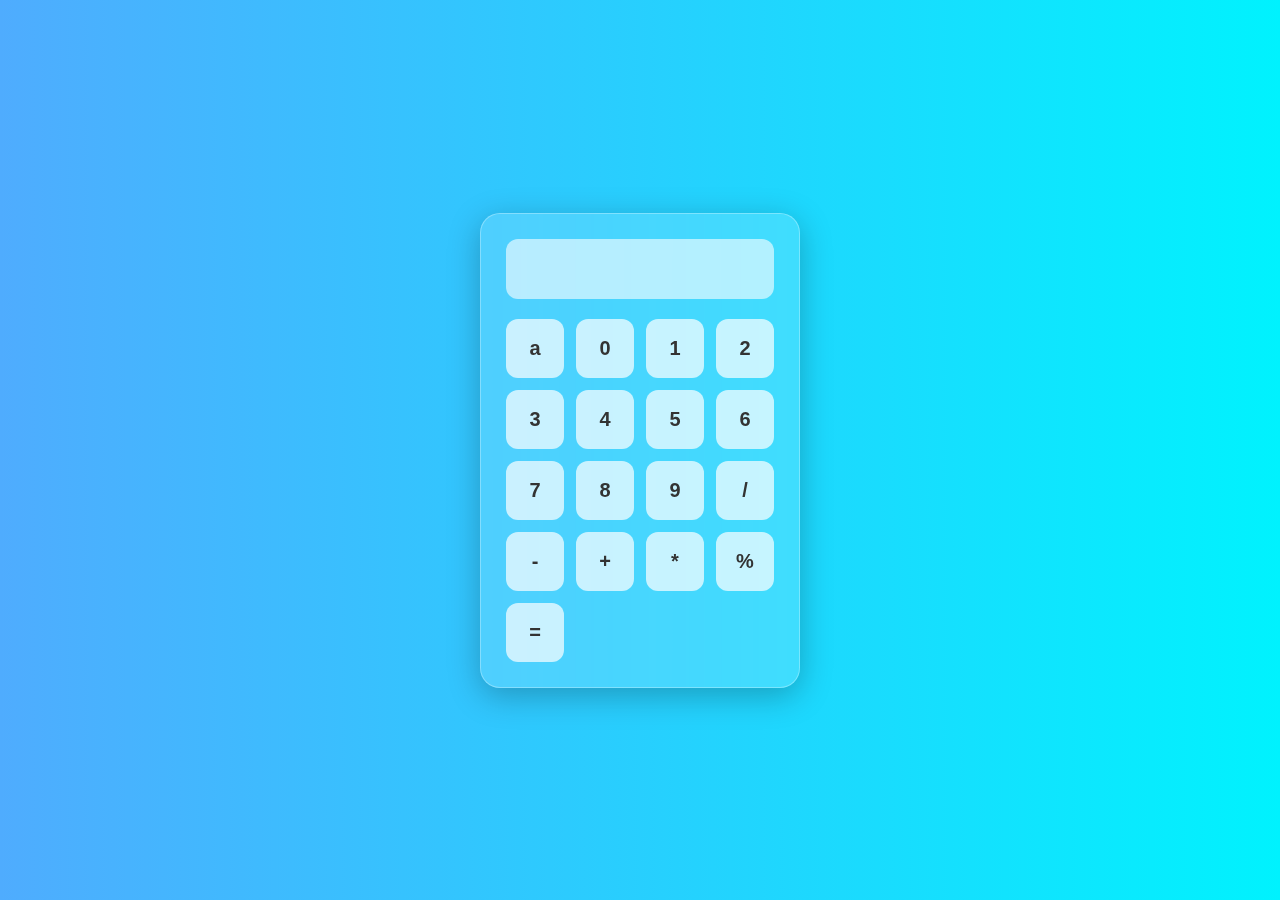
<file: Calculator/index.html>
<!DOCTYPE html>
<html lang="en">
<head>
    <meta charset="UTF-8">
    <meta name="viewport" content="width=device-width, initial-scale=1.0">
    <title>Calculator</title>
    <link rel="stylesheet" href="style.css">

</head>
<body>
    <div class="calc">
        <input type="text" id="display" readonly>
        <div class="buttons">
            <button onclick="removea()">a</button>
            <button onclick="toprint('0')">0 </button>
            <button onclick="toprint('1')">1 </button>
            <button onclick="toprint('2')">2 </button>
            <button onclick="toprint('3')">3 </button>
            <button onclick="toprint('4')">4 </button>
            <button onclick="toprint('5')">5 </button>
            <button onclick="toprint('6')">6 </button>
            <button onclick="toprint('7')">7 </button>
            <button onclick="toprint('8')">8 </button>
            <button onclick="toprint('9')">9 </button>
            <button onclick="toprint('/')">/ </button>
            <button onclick="toprint('-')">- </button>
            <button onclick="toprint('+')">+ </button>
            <button onclick="toprint('*')">* </button>
            <button onclick="toprint('%')">% </button>
            <button onclick="resu()">= </button>
            
    </div>
        <!-- <script src="script.js"></script> -->
         <script src="script.js"></script>
   
    </div>

</body>
</html>
</file>
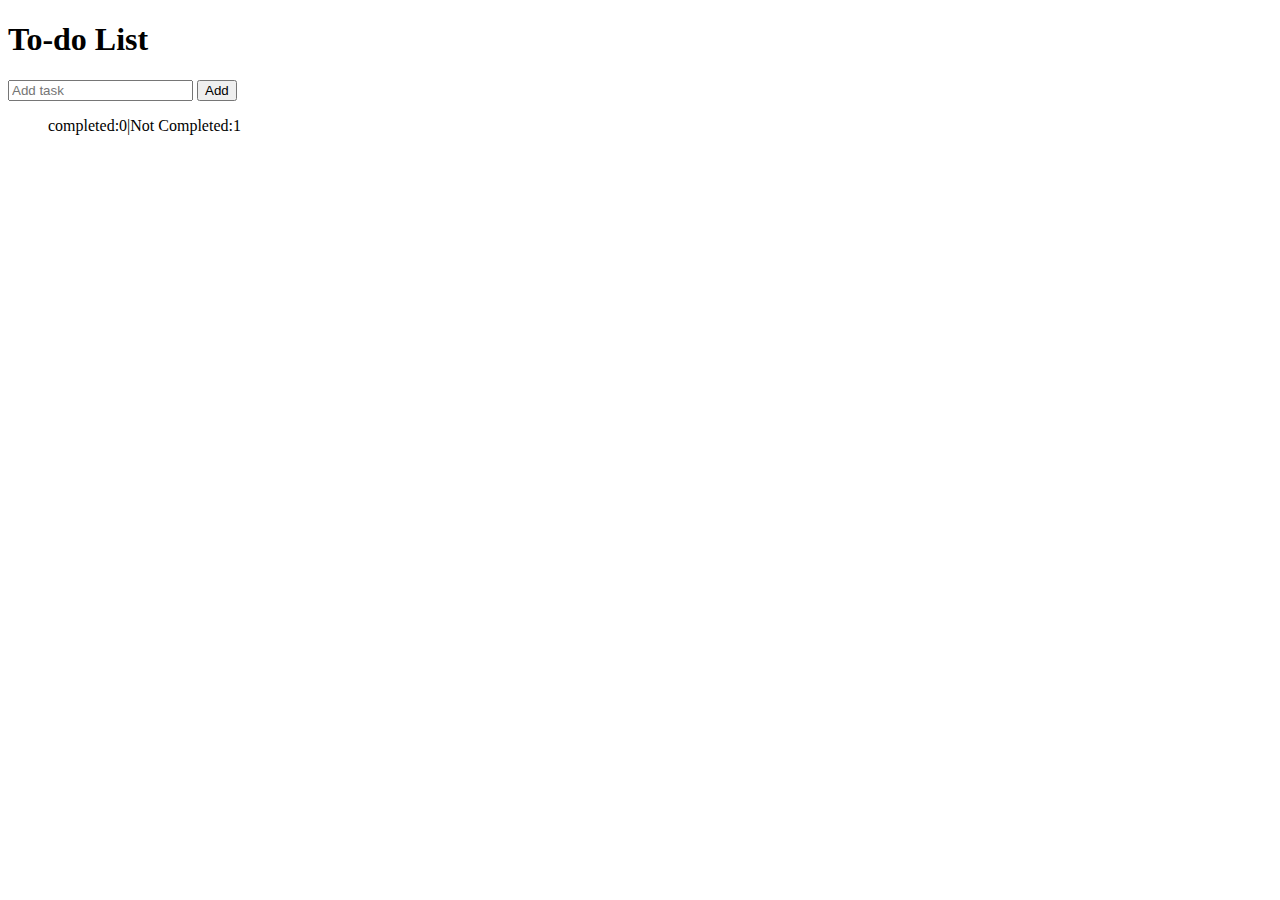
<file: Proj_M/index.html>
<!DOCTYPE html>
<html lang="en">
<head>
    <meta charset="UTF-8">
    <meta name="viewport" content="width=device-width, initial-scale=1.0">
    <title>To-do List</title>
    <script src="index.js"></script>
</head>
<body>
    <h1>To-do List</h1>
    <input type="text" id="input-box" placeholder="Add task">
    <button onclick="">Add</button>
    
    <ul id="list-container">
        <p>completed:<span id="completed-counter">0</span>|Not Completed:<span id="uncompleted-counter">1</span></p>
    </ul>

    
</body>
</html>
</file>
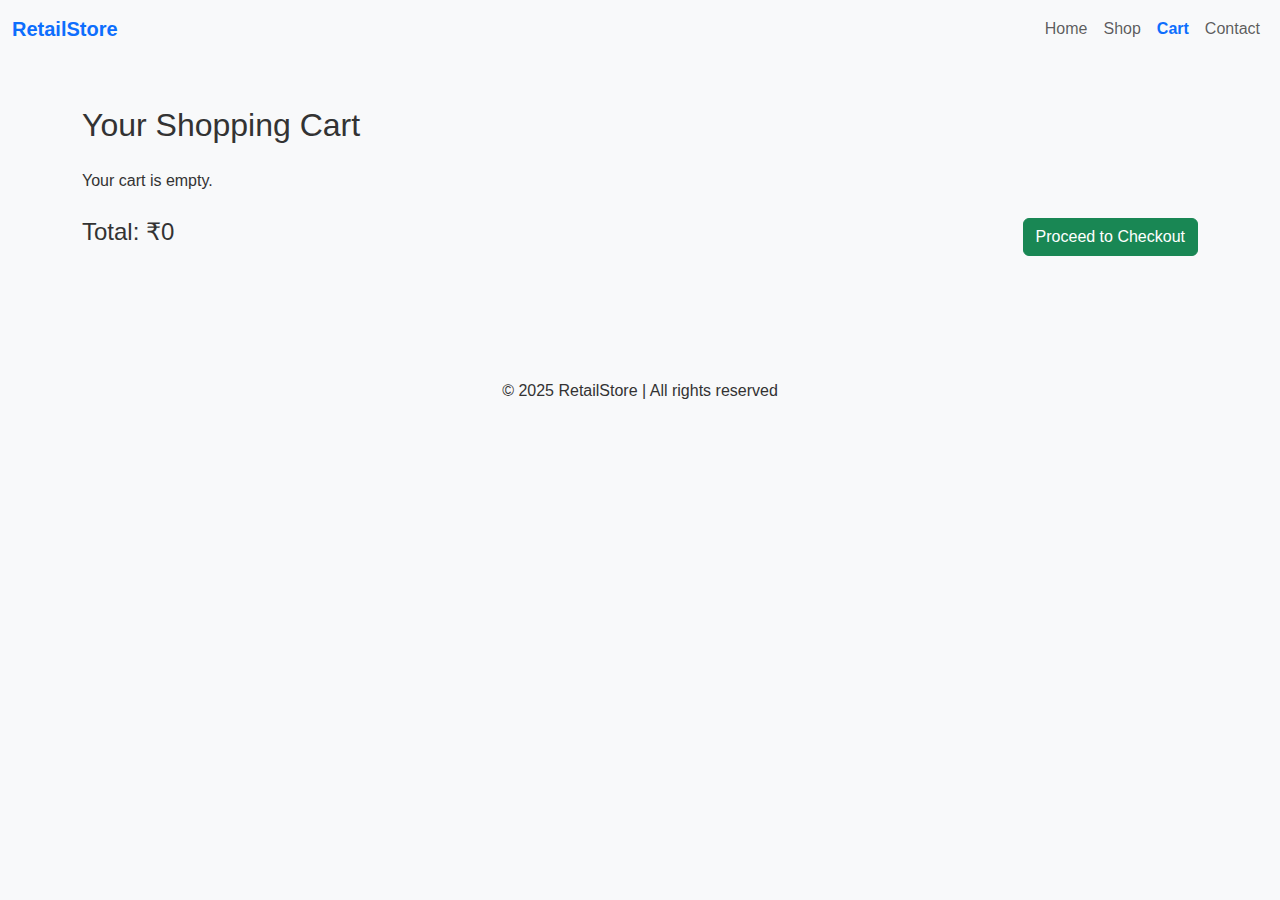
<file: E-com-Red/cart.html>
<!DOCTYPE html>
<html lang="en">
<head>
  <meta charset="UTF-8" />
  <meta name="viewport" content="width=device-width, initial-scale=1" />
  <title>Shopping Cart - RetailStore</title>
  <link href="https://cdn.jsdelivr.net/npm/bootstrap@5.3.3/dist/css/bootstrap.min.css" rel="stylesheet" />
  <link href="css/style.css" rel="stylesheet" />
</head>
<body>

  <!-- Navbar -->
  <nav class="navbar navbar-expand-lg navbar-light bg-light">
    <div class="container-fluid">
      <a class="navbar-brand" href="index.html">RetailStore</a>
      <button class="navbar-toggler" type="button" data-bs-toggle="collapse" data-bs-target="#navbarNav">
        <span class="navbar-toggler-icon"></span>
      </button>
      <div class="collapse navbar-collapse" id="navbarNav">
        <ul class="navbar-nav ms-auto">
          <li class="nav-item"><a class="nav-link" href="index.html">Home</a></li>
          <li class="nav-item"><a class="nav-link" href="products.html">Shop</a></li>
          <li class="nav-item"><a class="nav-link active" href="cart.html">Cart</a></li>
          <li class="nav-item"><a class="nav-link" href="contact.html">Contact</a></li>
        </ul>
      </div>
    </div>
  </nav>

  <!-- Cart Section -->
  <section class="container py-5">
    <h2 class="mb-4">Your Shopping Cart</h2>
    <div id="cartItems"></div>
    <div class="d-flex justify-content-between mt-4">
      <h4>Total: ₹<span id="totalPrice">0</span></h4>
      <a href="checkout.html" class="btn btn-success">Proceed to Checkout</a>
    </div>
  </section>

  <!-- Footer -->
  <footer class="bg-light text-center py-4">
    <div class="container">
      <p>&copy; 2025 RetailStore | All rights reserved</p>
    </div>
  </footer>

  <!-- Scripts -->
  <script src="https://cdn.jsdelivr.net/npm/bootstrap@5.3.3/dist/js/bootstrap.bundle.min.js"></script>
  <script>
    function renderCart() {
      const cart = JSON.parse(localStorage.getItem("cart")) || [];
      const cartItemsDiv = document.getElementById("cartItems");
      const totalPriceSpan = document.getElementById("totalPrice");
      cartItemsDiv.innerHTML = "";
      let total = 0;

      if (cart.length === 0) {
        cartItemsDiv.innerHTML = "<p>Your cart is empty.</p>";
        totalPriceSpan.textContent = "0";
        return;
      }

      cart.forEach((item, index) => {
        const itemTotal = item.price * item.quantity;
        total += itemTotal;

        cartItemsDiv.innerHTML += `
          <div class="card mb-3">
            <div class="row g-0 align-items-center">
              <div class="col-md-2">
                <img src="${item.image}" class="img-fluid rounded-start" alt="${item.name}">
              </div>
              <div class="col-md-4">
                <div class="card-body">
                  <h5 class="card-title">${item.name}</h5>
                  <p class="card-text">Price: ₹${item.price}</p>
                </div>
              </div>
              <div class="col-md-3 d-flex align-items-center">
                <input type="number" class="form-control quantity-input" min="1" value="${item.quantity}" data-index="${index}" />
              </div>
              <div class="col-md-3 text-end pe-4">
                <p class="mb-2">Subtotal: ₹${itemTotal}</p>
                <button class="btn btn-danger btn-sm" onclick="removeItem(${index})">Remove</button>
              </div>
            </div>
          </div>
        `;
      });

      totalPriceSpan.textContent = total;
      attachQuantityHandlers();
    }

    function attachQuantityHandlers() {
      document.querySelectorAll('.quantity-input').forEach(input => {
        input.addEventListener('change', (e) => {
          const index = e.target.dataset.index;
          const value = parseInt(e.target.value);
          if (value < 1) return;
          let cart = JSON.parse(localStorage.getItem("cart")) || [];
          cart[index].quantity = value;
          localStorage.setItem("cart", JSON.stringify(cart));
          renderCart();
        });
      });
    }

    function removeItem(index) {
      let cart = JSON.parse(localStorage.getItem("cart")) || [];
      cart.splice(index, 1);
      localStorage.setItem("cart", JSON.stringify(cart));
      renderCart();
    }

    // Initial render
    renderCart();
  </script>
</body>
</html>
</file>
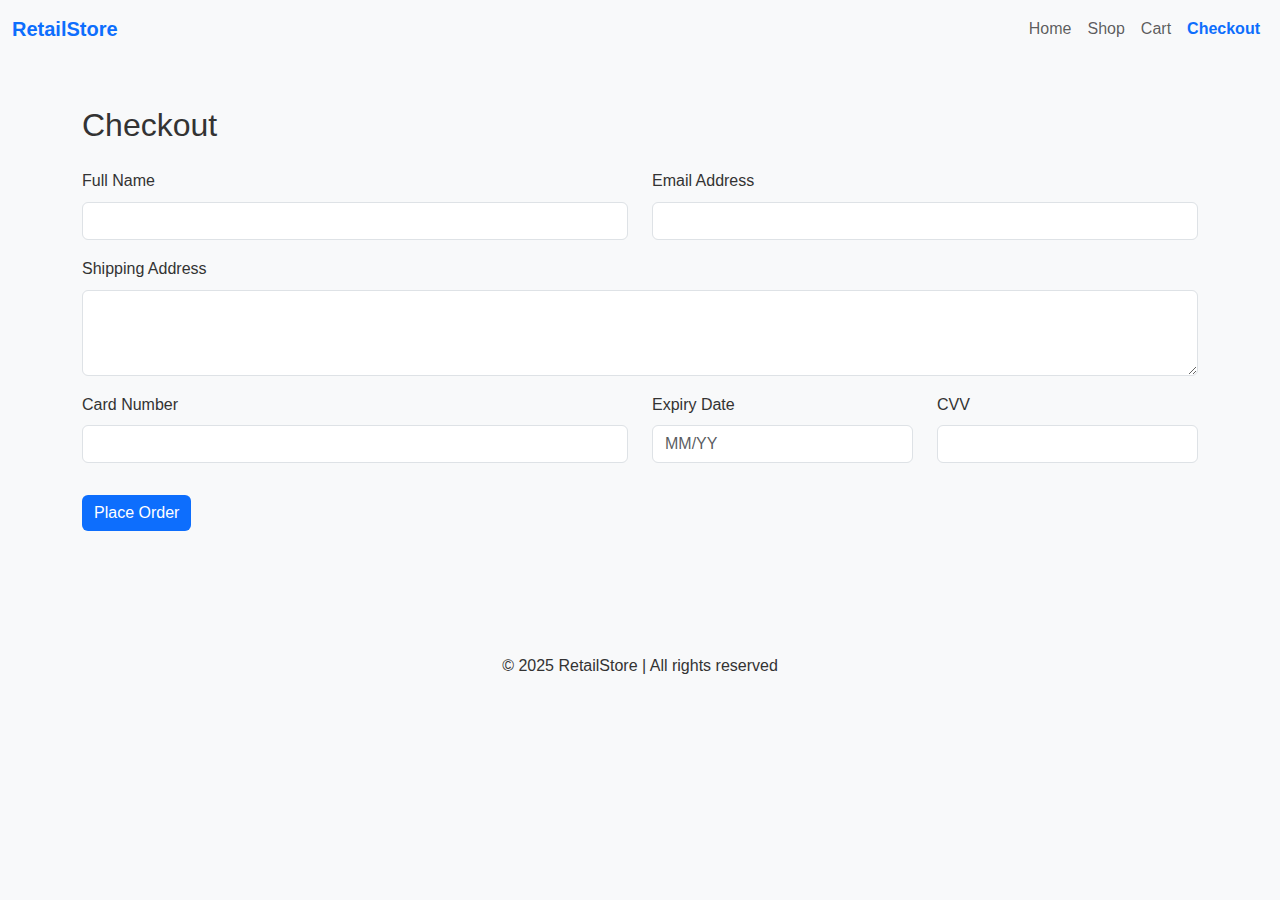
<file: E-com-Red/checkout.html>
<!DOCTYPE html>
<html lang="en">
<head>
  <meta charset="UTF-8" />
  <meta name="viewport" content="width=device-width, initial-scale=1" />
  <title>Checkout - RetailStore</title>
  <link href="https://cdn.jsdelivr.net/npm/bootstrap@5.3.3/dist/css/bootstrap.min.css" rel="stylesheet" />
  <link href="css/style.css" rel="stylesheet" />
</head>
<body>

  <!-- Navbar -->
  <nav class="navbar navbar-expand-lg navbar-light bg-light">
    <div class="container-fluid">
      <a class="navbar-brand" href="index.html">RetailStore</a>
      <button class="navbar-toggler" type="button" data-bs-toggle="collapse" data-bs-target="#navbarNav">
        <span class="navbar-toggler-icon"></span>
      </button>
      <div class="collapse navbar-collapse" id="navbarNav">
        <ul class="navbar-nav ms-auto">
          <li class="nav-item"><a class="nav-link" href="index.html">Home</a></li>
          <li class="nav-item"><a class="nav-link" href="products.html">Shop</a></li>
          <li class="nav-item"><a class="nav-link" href="cart.html">Cart</a></li>
          <li class="nav-item"><a class="nav-link active" href="checkout.html">Checkout</a></li>
        </ul>
      </div>
    </div>
  </nav>

  <!-- Checkout Section -->
  <section class="container py-5">
    <h2 class="mb-4">Checkout</h2>
    <form id="checkoutForm" novalidate>
      <div class="row">
        <!-- Shipping Info -->
        <div class="col-md-6 mb-3">
          <label for="name" class="form-label">Full Name</label>
          <input type="text" class="form-control" id="name" required>
          <div class="invalid-feedback">Name is required.</div>
        </div>

        <div class="col-md-6 mb-3">
          <label for="email" class="form-label">Email Address</label>
          <input type="email" class="form-control" id="email" required>
          <div class="invalid-feedback">Valid email is required.</div>
        </div>

        <div class="col-12 mb-3">
          <label for="address" class="form-label">Shipping Address</label>
          <textarea class="form-control" id="address" rows="3" required></textarea>
          <div class="invalid-feedback">Address is required.</div>
        </div>

        <!-- Payment Info -->
        <div class="col-md-6 mb-3">
          <label for="cardNumber" class="form-label">Card Number</label>
          <input type="text" class="form-control" id="cardNumber" maxlength="16" required>
          <div class="invalid-feedback">Enter a valid 16-digit card number.</div>
        </div>

        <div class="col-md-3 mb-3">
          <label for="expiry" class="form-label">Expiry Date</label>
          <input type="text" class="form-control" id="expiry" placeholder="MM/YY" required>
          <div class="invalid-feedback">Enter expiry in MM/YY format.</div>
        </div>

        <div class="col-md-3 mb-3">
          <label for="cvv" class="form-label">CVV</label>
          <input type="text" class="form-control" id="cvv" maxlength="3" required>
          <div class="invalid-feedback">Enter a 3-digit CVV.</div>
        </div>
      </div>

      <button type="submit" class="btn btn-primary mt-3">Place Order</button>
    </form>

    <div id="confirmationMessage" class="alert alert-success mt-4 d-none">
      ✅ Your order has been placed successfully!
    </div>
  </section>

  <!-- Footer -->
  <footer class="bg-light text-center py-4">
    <div class="container">
      <p>&copy; 2025 RetailStore | All rights reserved</p>
    </div>
  </footer>

  <!-- Scripts -->
  <script src="https://cdn.jsdelivr.net/npm/bootstrap@5.3.3/dist/js/bootstrap.bundle.min.js"></script>
  <script>
    const form = document.getElementById("checkoutForm");
    const confirmation = document.getElementById("confirmationMessage");

    form.addEventListener("submit", function (e) {
      e.preventDefault();

      let valid = true;

      // Basic validation
      const name = document.getElementById("name");
      const email = document.getElementById("email");
      const address = document.getElementById("address");
      const card = document.getElementById("cardNumber");
      const expiry = document.getElementById("expiry");
      const cvv = document.getElementById("cvv");

      [name, email, address, card, expiry, cvv].forEach(input => {
        if (!input.value.trim()) {
          input.classList.add("is-invalid");
          valid = false;
        } else {
          input.classList.remove("is-invalid");
        }
      });

      if (!/^\d{16}$/.test(card.value)) {
        card.classList.add("is-invalid");
        valid = false;
      }

      if (!/^\d{2}\/\d{2}$/.test(expiry.value)) {
        expiry.classList.add("is-invalid");
        valid = false;
      }

      if (!/^\d{3}$/.test(cvv.value)) {
        cvv.classList.add("is-invalid");
        valid = false;
      }

      if (valid) {
        // Clear cart and show message
        localStorage.removeItem("cart");
        form.classList.add("d-none");
        confirmation.classList.remove("d-none");
      }
    });
  </script>
</body>
</html>
</file>
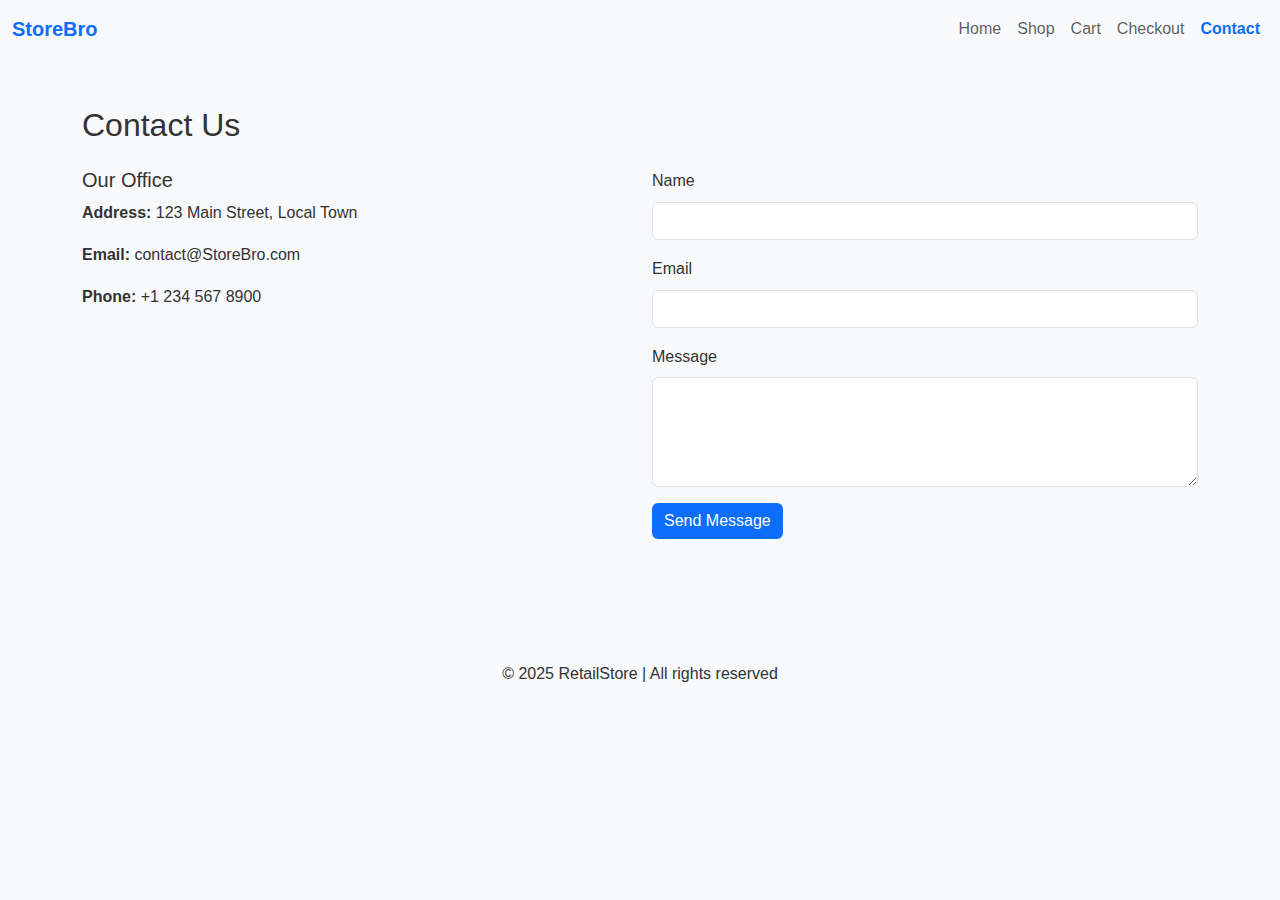
<file: E-com-Red/contact.html>
<!DOCTYPE html>
<html lang="en">
<head>
  <meta charset="UTF-8" />
  <meta name="viewport" content="width=device-width, initial-scale=1" />
  <title>Contact Us - StoreBro</title>
  <link href="https://cdn.jsdelivr.net/npm/bootstrap@5.3.3/dist/css/bootstrap.min.css" rel="stylesheet" />
  <link href="css/style.css" rel="stylesheet" />
</head>
<body>

  <!-- Navbar -->
  <nav class="navbar navbar-expand-lg navbar-light bg-light">
    <div class="container-fluid">
      <a class="navbar-brand" href="index.html">StoreBro</a>
      <button class="navbar-toggler" type="button" data-bs-toggle="collapse" data-bs-target="#navbarNav">
        <span class="navbar-toggler-icon"></span>
      </button>
      <div class="collapse navbar-collapse" id="navbarNav">
        <ul class="navbar-nav ms-auto">
          <li class="nav-item"><a class="nav-link" href="index.html">Home</a></li>
          <li class="nav-item"><a class="nav-link" href="products.html">Shop</a></li>
          <li class="nav-item"><a class="nav-link" href="cart.html">Cart</a></li>
          <li class="nav-item"><a class="nav-link" href="checkout.html">Checkout</a></li>
          <li class="nav-item"><a class="nav-link active" href="contact.html">Contact</a></li>
        </ul>
      </div>
    </div>
  </nav>

  <!-- Contact Section -->
  <section class="container py-5">
    <h2 class="mb-4">Contact Us</h2>
    <div class="row">
      <div class="col-md-6 mb-4">
        <h5>Our Office</h5>
        <p><strong>Address:</strong> 123 Main Street, Local Town</p>
        <p><strong>Email:</strong> contact@StoreBro.com</p>
        <p><strong>Phone:</strong> +1 234 567 8900</p>
      </div>
      <div class="col-md-6">
        <form id="contactForm" novalidate>
          <div class="mb-3">
            <label for="contactName" class="form-label">Name</label>
            <input type="text" class="form-control" id="contactName" required>
            <div class="invalid-feedback">Name is required.</div>
          </div>
          <div class="mb-3">
            <label for="contactEmail" class="form-label">Email</label>
            <input type="email" class="form-control" id="contactEmail" required>
            <div class="invalid-feedback">Valid email is required.</div>
          </div>
          <div class="mb-3">
            <label for="contactMessage" class="form-label">Message</label>
            <textarea class="form-control" id="contactMessage" rows="4" required></textarea>
            <div class="invalid-feedback">Message is required.</div>
          </div>
          <button type="submit" class="btn btn-primary">Send Message</button>
        </form>
        <div id="contactSuccess" class="alert alert-success mt-3 d-none">
          ✅ Message sent! We'll get back to you shortly.
        </div>
      </div>
    </div>
  </section>

  <!-- Footer -->
  <footer class="bg-light text-center py-4">
    <div class="container">
      <p>&copy; 2025 RetailStore | All rights reserved</p>
    </div>
  </footer>

  <!-- Scripts -->
  <script src="https://cdn.jsdelivr.net/npm/bootstrap@5.3.3/dist/js/bootstrap.bundle.min.js"></script>
  <script>
    const contactForm = document.getElementById("contactForm");
    const contactSuccess = document.getElementById("contactSuccess");

    contactForm.addEventListener("submit", function (e) {
      e.preventDefault();

      const name = document.getElementById("contactName");
      const email = document.getElementById("contactEmail");
      const message = document.getElementById("contactMessage");

      let valid = true;
      [name, email, message].forEach(input => {
        if (!input.value.trim()) {
          input.classList.add("is-invalid");
          valid = false;
        } else {
          input.classList.remove("is-invalid");
        }
      });

      if (valid) {
        contactForm.reset();
        contactForm.classList.add("d-none");
        contactSuccess.classList.remove("d-none");
      }
    });
  </script>
</body>
</html>
</file>
<file: Calculator/style.css>
/* style.css */

* {
    box-sizing: border-box;
    margin: 0;
    padding: 0;
    font-family: 'Segoe UI', Tahoma, Geneva, Verdana, sans-serif;
}

body {
    background: linear-gradient(to right, #4facfe, #00f2fe);
    display: flex;
    justify-content: center;
    align-items: center;
    height: 100vh;
}

.calc {
    background: rgba(255, 255, 255, 0.15);
    backdrop-filter: blur(12px);
    padding: 25px;
    border-radius: 20px;
    box-shadow: 0 8px 32px rgba(0, 0, 0, 0.25);
    width: 320px;
    text-align: center;
    border: 1px solid rgba(255, 255, 255, 0.3);
}

#display {
    width: 100%;
    height: 60px;
    font-size: 28px;
    text-align: right;
    padding: 10px 15px;
    border: none;
    border-radius: 12px;
    margin-bottom: 20px;
    background-color: rgba(255, 255, 255, 0.6);
    color: #333;
}

#display:focus {
    outline: none;
}

.buttons {
    display: grid;
    grid-template-columns: repeat(4, 1fr);
    gap: 12px;
}

button {
    padding: 18px;
    font-size: 20px;
    font-weight: bold;
    background-color: rgba(255, 255, 255, 0.7);
    border: none;
    border-radius: 12px;
    cursor: pointer;
    transition: background-color 0.3s ease, transform 0.2s ease;
    color: #333;
}

button:hover {
    background-color: #ffffff;
    transform: scale(1.05);
}

button:active {
    background-color: #ddd;
}
</file>
<file: E-com-Red/css/style.css>
/* Global Reset */
* {
  margin: 0;
  padding: 0;
  box-sizing: border-box;
}

/* Body Styling */
body {
  font-family: "Segoe UI", sans-serif;
  line-height: 1.6;
  background-color: #f8f9fa;
  color: #333;
}

/* Navbar Styling */
.navbar-brand {
  font-weight: bold;
  color: #0d6efd !important;
}

.nav-link.active {
  font-weight: bold;
  color: #0d6efd !important;
}

/* Hero Section */
.hero {
  background: linear-gradient(to right, #0d6efd, #0a58ca);
  color: #fff;
  padding: 80px 20px;
  text-align: center;
}

/* Product Card */
.card-title {
  font-size: 1.1rem;
  font-weight: bold;
}

.card-price {
  font-size: 1rem;
  color: #198754;
}

/* Buttons */
.btn-primary {
  background-color: #0d6efd;
  border: none;
}

.btn-primary:hover {
  background-color: #0a58ca;
}

/* Cart Table */
.cart-table img {
  max-width: 80px;
}

.cart-table td,
.cart-table th {
  vertical-align: middle;
}

/* Checkout Form */
.form-control:focus {
  border-color: #0d6efd;
  box-shadow: none;
}

/* Footer */
footer {
  background-color: #f1f1f1;
  margin-top: 50px;
  padding: 20px 0;
}

/* Media Queries */
@media (max-width: 768px) {
  .hero {
    padding: 60px 15px;
  }
}
</file>
